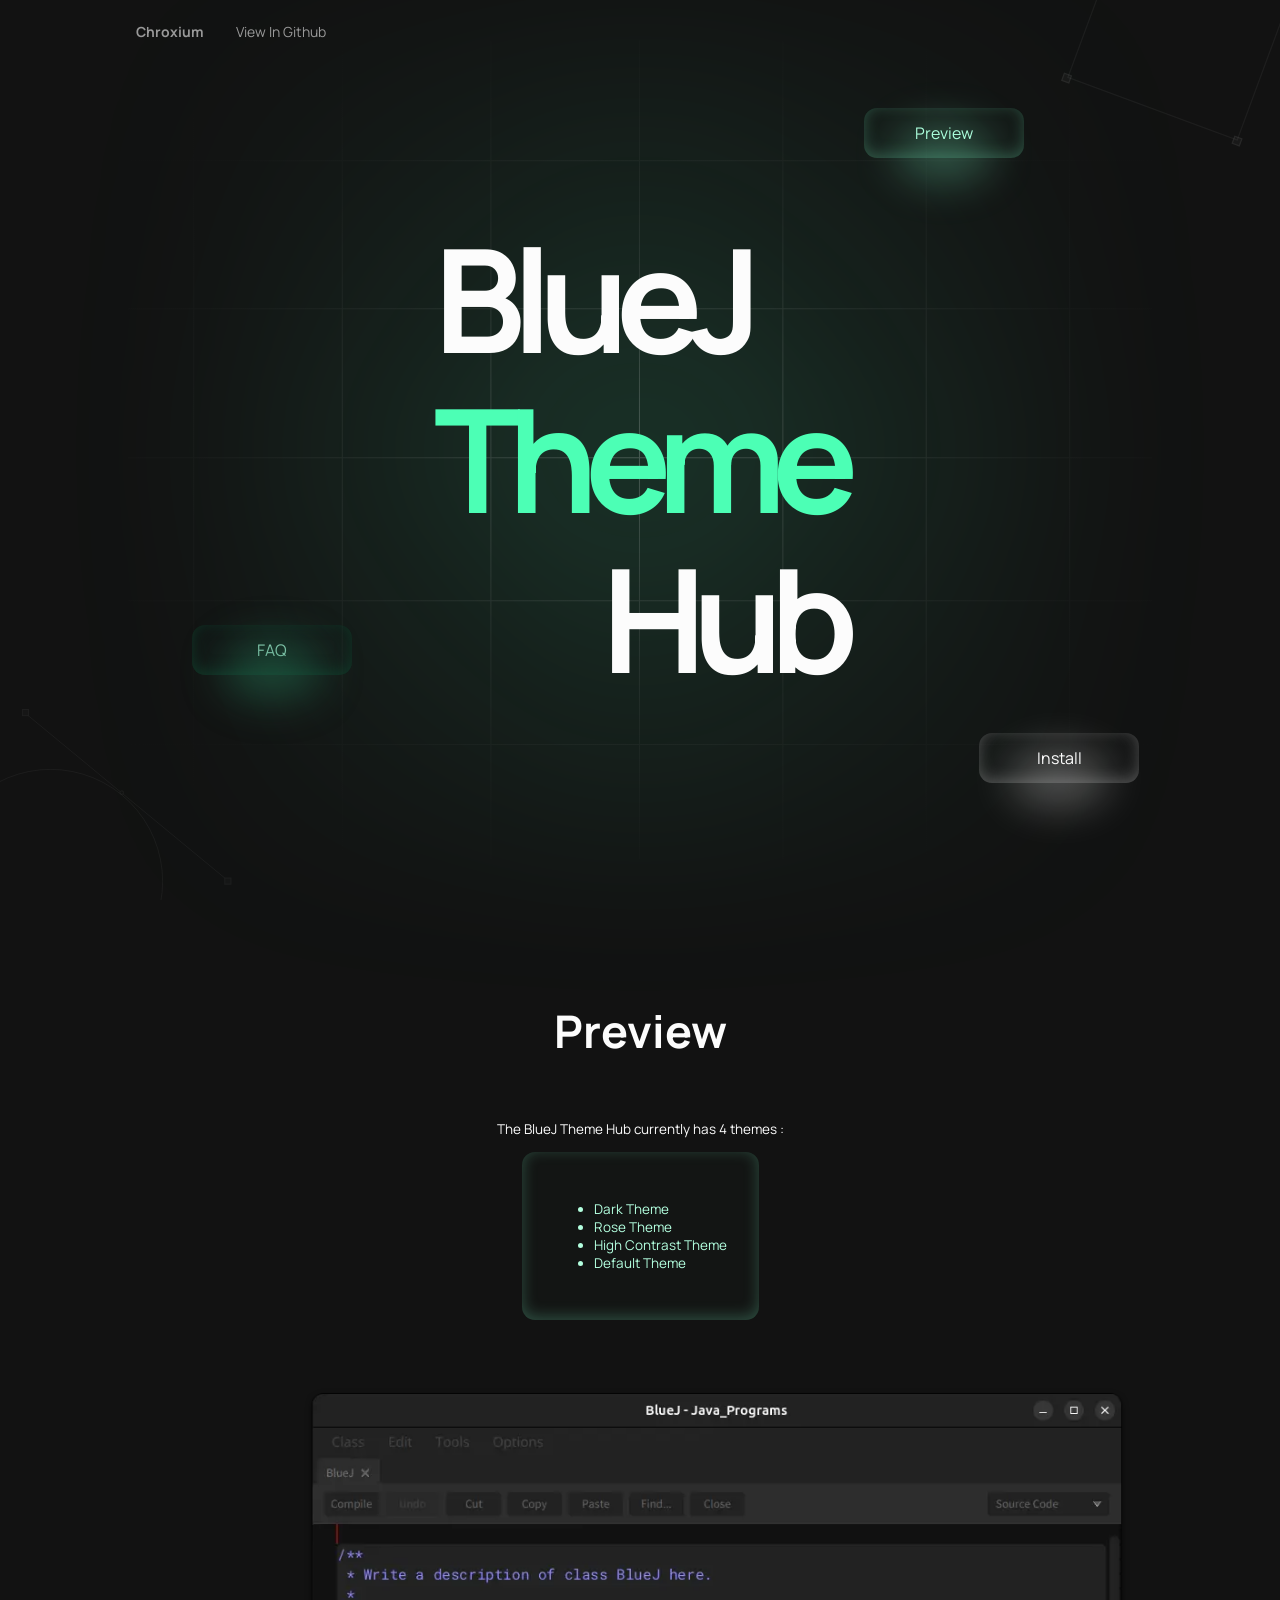
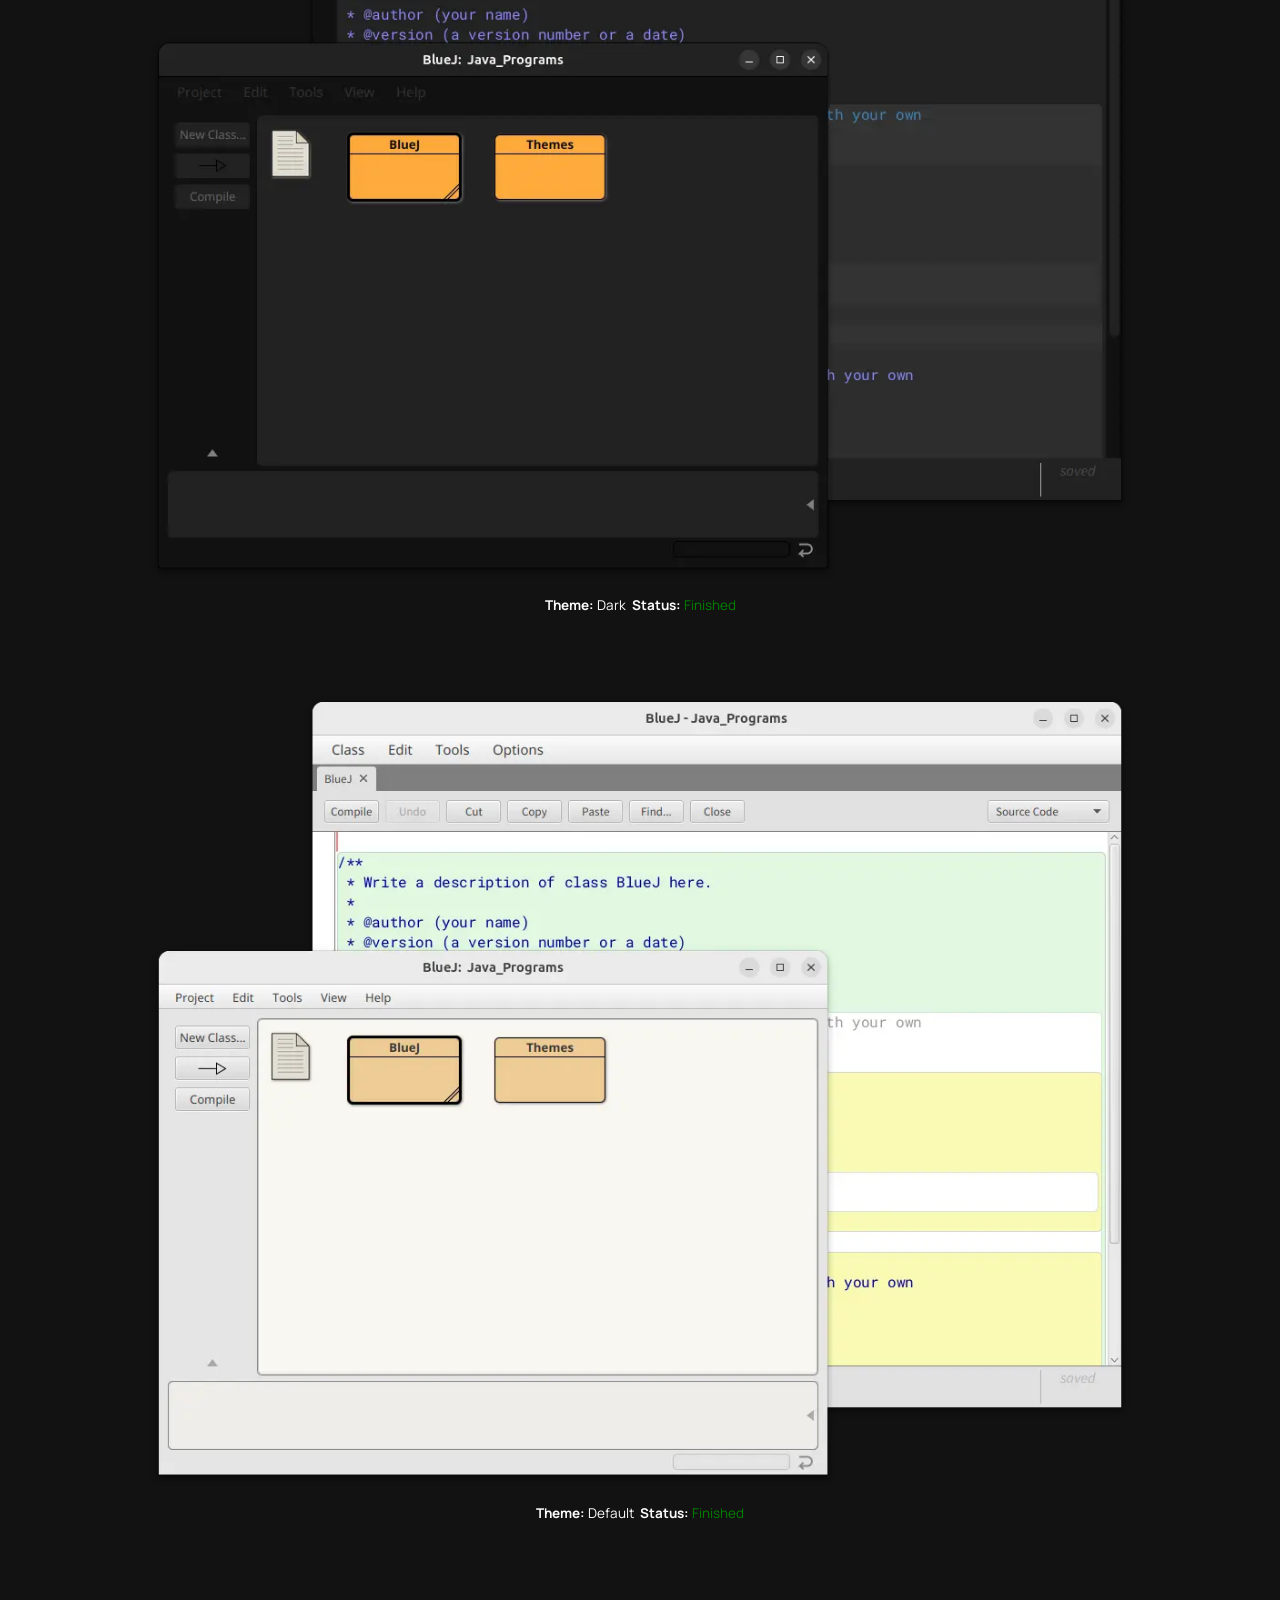
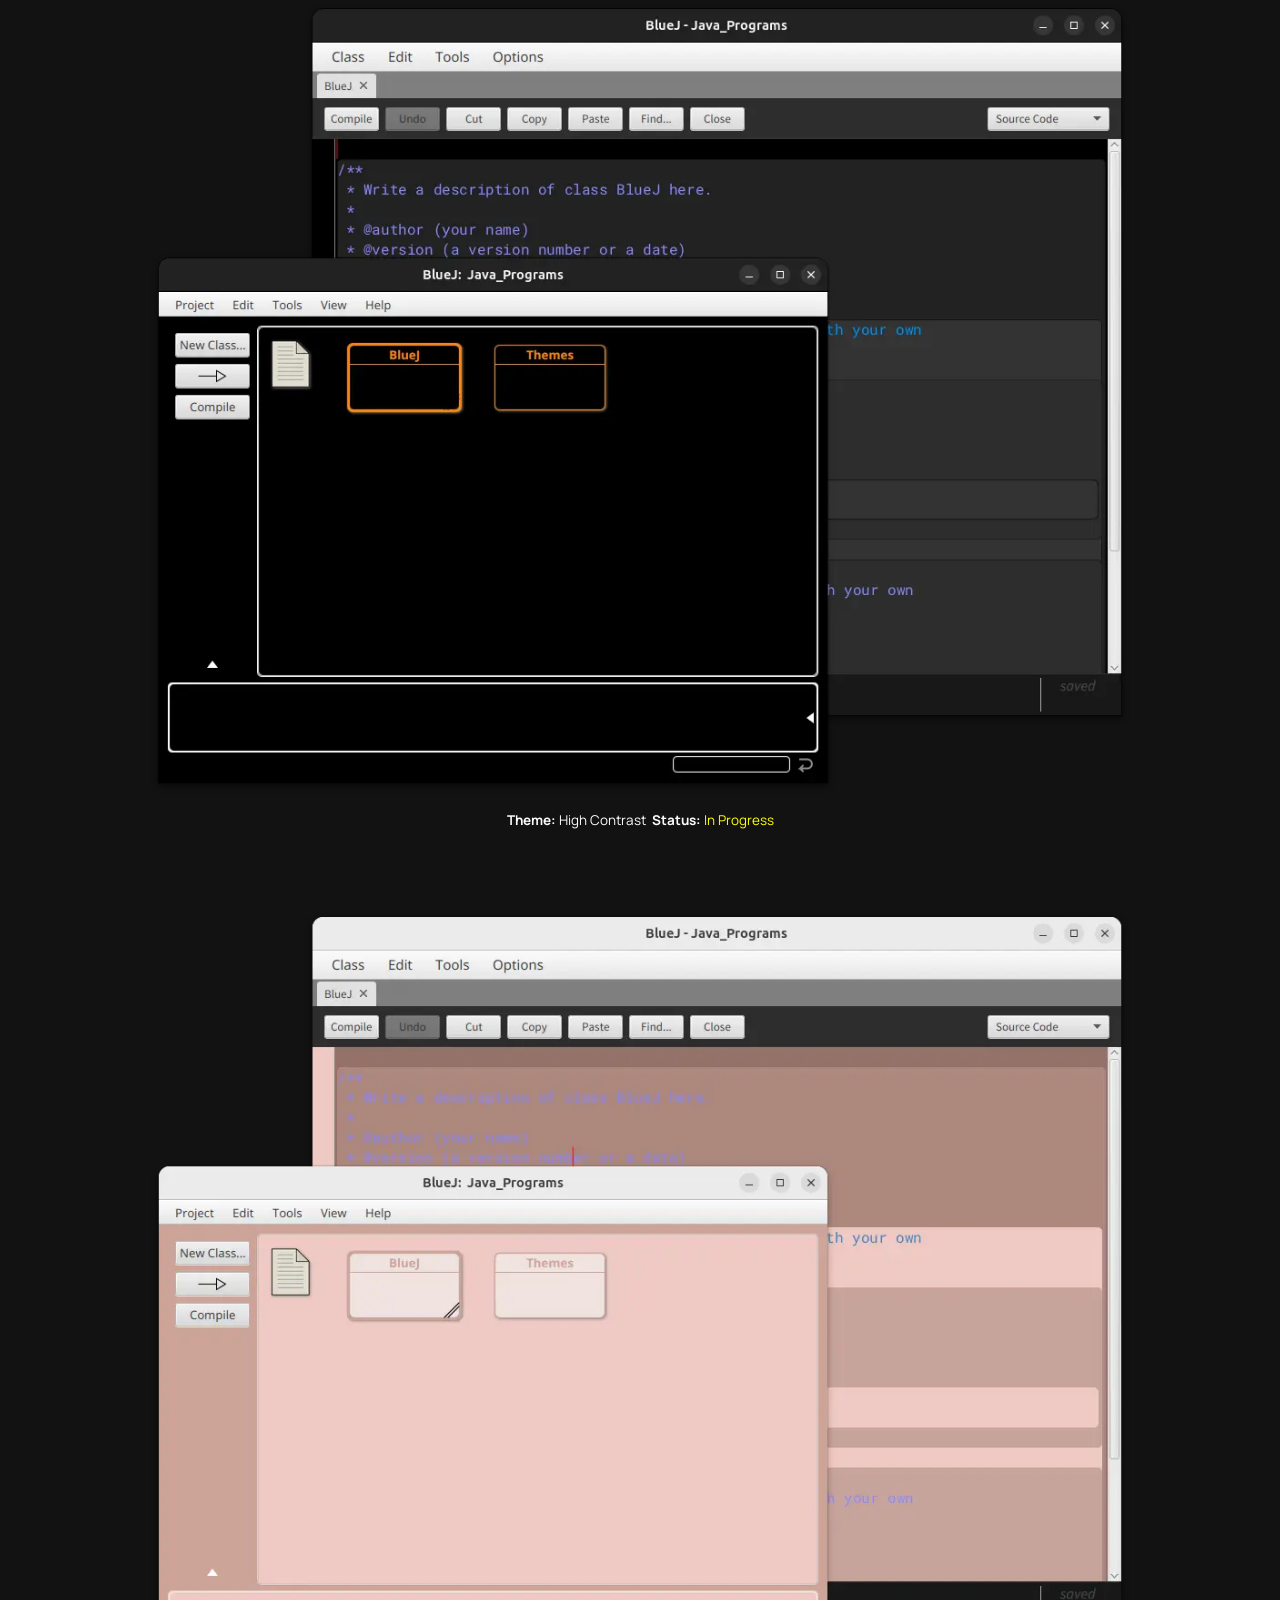
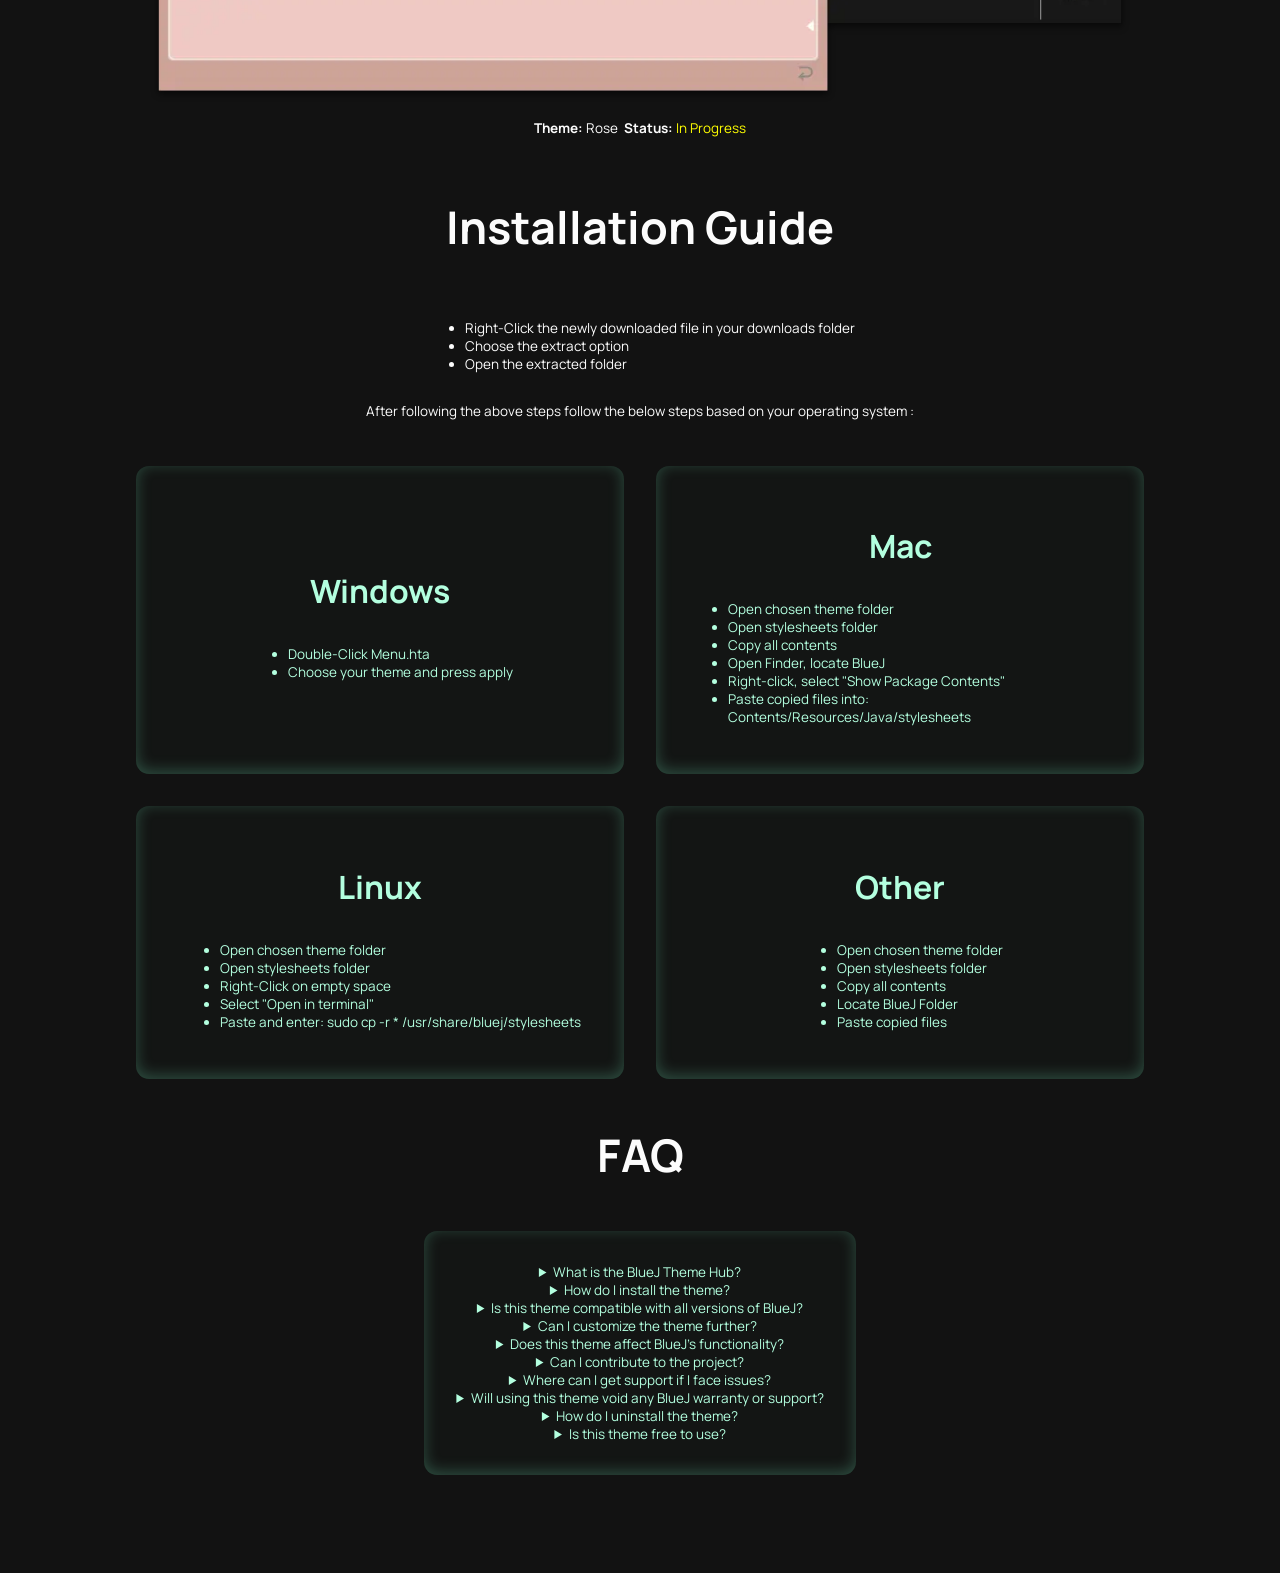
<file: BlueJ-Themes/index.html>
<!DOCTYPE html>
<html lang="en">
  <head>
    <meta charset="UTF-8" />
    <title>BlueJ Theme Hub</title>
    <link rel="stylesheet" href="./style.css" />
    <script src="script.js" defer></script>
  </head>
  <body>
    <nav>
      <p
        class="sitename"
        onclick="window.location.href='https://github.com/Chroxium';"
      >
        Chroxium
      </p>
      <p
        class="menu"
        onclick="window.location.href='https://github.com/Chroxium/Bluej-Themes';"
      >
        View In Github
      </p>
      <svg
        class="material-icons"
        xmlns="http://www.w3.org/2000/svg"
        height="2.5vh"
        viewBox="0 0 24 24"
        width="2.5vh"
        onclick="toggleMenu()"
      >
        <path d="M0 0h24v24H0z" fill="none" />
        <path
          d="M19 9H5c-.55 0-1 .45-1 1s.45 1 1 1h14c.55 0 1-.45 1-1s-.45-1-1-1zM5 15h14c.55 0 1-.45 1-1s-.45-1-1-1H5c-.55 0-1 .45-1 1s.45 1 1 1z"
        />
      </svg>
    </nav>
    <div id="dropdown-menu" class="dropdown-menu">
      <p
        class="menu"
        onclick="window.location.href='https://github.com/Chroxium/Bluej-Themes';"
      >
        Github
      </p>
    </div>
    <div class="grid">
      <svg
        class="grid-svg"
        xmlns="http://www.w3.org/2000/svg"
        width="982"
        height="786"
        viewBox="0 0 982 786"
        fill="none"
      >
        <path
          fill-rule="evenodd"
          clip-rule="evenodd"
          d="M490 401V537H348.5V401H490ZM490 785.5V676H348.5V785.5H347.5V676H206V785.5H205V676H63.5V785.5H62.5V676H0V675H62.5V538H0V537H62.5V401H0V400H62.5V258H0V257H62.5V116H0V115H62.5V0H63.5V115L205 115V0H206V115L347.5 115V0H348.5V115H490V0H491V115L627.5 115V0H628.5V115H765V0H766V115L902.5 115V0H903.5V115H982V116H903.5V257H982V258H903.5V400H982V401H903.5V537H982V538H903.5V675H982V676H903.5V785.5H902.5V676H766V785.5H765V676H628.5V785.5H627.5V676H491V785.5H490ZM902.5 675V538H766V675H902.5ZM902.5 537V401H766V537H902.5ZM902.5 400V258H766V400H902.5ZM902.5 257V116L766 116V257H902.5ZM627.5 675H491V538H627.5V675ZM765 675H628.5V538H765V675ZM348.5 675H490V538H348.5V675ZM347.5 538V675H206V538H347.5ZM205 538V675H63.5V538H205ZM765 537V401H628.5V537H765ZM765 400V258H628.5V400H765ZM765 257V116H628.5V257H765ZM347.5 401V537H206V401H347.5ZM205 401V537H63.5V401H205ZM627.5 401V537H491V401H627.5ZM627.5 116L491 116V257H627.5V116ZM627.5 258H491V400H627.5V258ZM63.5 257V116L205 116V257H63.5ZM63.5 400V258H205V400H63.5ZM206 116V257H347.5V116L206 116ZM348.5 116V257H490V116H348.5ZM206 400V258H347.5V400H206ZM348.5 258V400H490V258H348.5Z"
          fill="url(#paint0_radial_1_8)"
        />
        <defs>
          <radialGradient
            id="paint0_radial_1_8"
            cx="0"
            cy="0"
            r="1"
            gradientUnits="userSpaceOnUse"
            gradientTransform="translate(491 392.75) rotate(90) scale(513.25 679.989)"
          >
            <stop stop-color="white" stop-opacity="0.2" />
            <stop offset="1" stop-color="#000" stop-opacity="0" />
          </radialGradient>
        </defs>
      </svg>
      <div class="blur"></div>
    </div>
    <div class="title">
      <p>BlueJ</p>
      <p>Theme</p>
      <p>Hub</p>
    </div>
    <a id="preview-button" class="button first">
      <button>Preview</button>
      <span></span>
    </a>
    <a id="install-button" class="button sec">
      <button>Install</button>
      <span></span>
    </a>
    <a id="faq-button" class="button third">
      <button>FAQ</button>
      <span></span>
    </a>
    <svg
      class="top-right"
      width="219"
      height="147"
      viewBox="0 0 219 147"
      fill="none"
      xmlns="http://www.w3.org/2000/svg"
    >
      <rect
        opacity="0.18"
        x="10.4252"
        y="75.8326"
        width="7.50168"
        height="7.50168"
        transform="rotate(110.283 10.4252 75.8326)"
        fill="#686868"
        stroke="white"
        stroke-width="1.22683"
      />
      <rect
        opacity="0.18"
        x="180.869"
        y="138.825"
        width="7.50168"
        height="7.50168"
        transform="rotate(110.283 180.869 138.825)"
        fill="#686868"
        stroke="white"
        stroke-width="1.22683"
      />
      <rect
        x="69.4713"
        y="-91.84"
        width="180.485"
        height="180.485"
        transform="rotate(20.2832 69.4713 -91.84)"
        stroke="white"
        stroke-opacity="0.1"
        stroke-width="1.22683"
      />
    </svg>
    <svg
      class="bottom-left"
      width="232"
      height="191"
      viewBox="0 0 232 191"
      fill="none"
      xmlns="http://www.w3.org/2000/svg"
    >
      <circle
        cx="50.5685"
        cy="172.432"
        r="112.068"
        stroke="white"
        stroke-opacity="0.09"
      />
      <g opacity="0.1">
        <path d="M26.4932 5.20547L228.856 172.432" stroke="#D9D9D9" />
        <rect
          x="22.4384"
          y="0.5"
          width="6.15753"
          height="6.15753"
          fill="#686868"
          stroke="white"
        />
        <rect
          x="224.801"
          y="169.027"
          width="6.15753"
          height="6.15753"
          fill="#686868"
          stroke="white"
        />
        <circle
          cx="121.819"
          cy="83.613"
          r="1.7774"
          fill="#323232"
          stroke="white"
        />
      </g>
    </svg>
    <div class="spacer"></div>
    <h3 id="preview">Preview</h3>
    <p>The BlueJ Theme Hub currently has 4 themes :</p>
    <div class="column">
      <ul>
        <li>Dark Theme</li>
        <li>Rose Theme</li>
        <li>High Contrast Theme</li>
        <li>Default Theme</li>
      </ul>
    </div>
    <img src="Resources/Dark Combo.webp" alt="Dark Theme" type="image/webp" />
    <p>
      <b>Theme: </b>Dark&nbsp; <b> Status:</b>
      <span class="status" style="color: green">Finished</span>
    </p>
    <img
      src="Resources/Default Combo.webp"
      alt="Default Theme"
      type="image/webp"
    />
    <p>
      <b>Theme: </b>Default&nbsp; <b> Status:</b>
      <span class="status" style="color: green">Finished</span>
    </p>
    <img
      src="Resources/High Contrast Combo.webp"
      alt="High Contrast Theme"
      type="image/webp"
    />
    <p>
      <b>Theme: </b>High Contrast&nbsp; <b> Status:</b>
      <span class="status" style="color: yellow">In Progress</span>
    </p>
    <img src="Resources/Rose Combo.webp" alt="Rose Theme" type="image/webp" />
    <p>
      <b>Theme: </b>Rose&nbsp; <b> Status:</b>
      <span class="status" style="color: yellow">In Progress</span>
    </p>
    <h3 id="installation">Installation Guide</h3>
    <ul>
      <li>Right-Click the newly downloaded file in your downloads folder</li>
      <li>Choose the extract option</li>
      <li>Open the extracted folder</li>
    </ul>
    <p>
      After following the above steps follow the below steps based on your
      operating system :
    </p>
    <div class="columns">
      <div class="column">
        <h2>Windows</h2>
        <ul>
          <li>Double-Click Menu.hta</li>
          <li>Choose your theme and press apply</li>
        </ul>
      </div>
      <div class="column">
        <h2>Mac</h2>
        <ul>
          <li>Open chosen theme folder</li>
          <li>Open stylesheets folder</li>
          <li>Copy all contents</li>
          <li>Open Finder, locate BlueJ</li>
          <li>Right-click, select "Show Package Contents"</li>
          <li>Paste copied files into: Contents/Resources/Java/stylesheets</li>
        </ul>
      </div>
      <div class="column">
        <h2>Linux</h2>
        <ul>
          <li>Open chosen theme folder</li>
          <li>Open stylesheets folder</li>
          <li>Right-Click on empty space</li>
          <li>Select "Open in terminal"</li>
          <li>Paste and enter: sudo cp -r * /usr/share/bluej/stylesheets</li>
        </ul>
      </div>
      <div class="column">
        <h2>Other</h2>
        <ul>
          <li>Open chosen theme folder</li>
          <li>Open stylesheets folder</li>
          <li>Copy all contents</li>
          <li>Locate BlueJ Folder</li>
          <li>Paste copied files</li>
        </ul>
      </div>
    </div>
    <h3 id="faq">FAQ</h3>
    <div class="column">
      <details>
        <summary>What is the BlueJ Theme Hub?</summary>
        <p>
          The BlueJ Theme Project is a customization project that enhances the
          appearance of the BlueJ IDE by modifying its theme and interface to
          improve the coding experience.
        </p>
      </details>
      <details>
        <summary>How do I install the theme?</summary>
        <p>
          Scroll to the top of the page and press the install button to download
          the project and follow the installation instructions as per your
          operating system.
        </p>
      </details>
      <details>
        <summary>Is this theme compatible with all versions of BlueJ?</summary>
        <p>
          Yes, as long as BlueJ remains a Java IDE and does not change its base
          functionality the theme will be compatible with all versions of BlueJ.
        </p>
      </details>
      <details>
        <summary>Can I customize the theme further?</summary>
        <p>
          Yes! You can modify the theme files to suit your preferences. However,
          make sure to back up the original files before making any changes.
        </p>
      </details>
      <details>
        <summary>Does this theme affect BlueJ’s functionality?</summary>
        <p>
          No, the theme only modifies the appearance of BlueJ. All features and
          functionalities remain the same.
        </p>
      </details>
      <details>
        <summary>Can I contribute to the project?</summary>
        <p>
          Yes! If you have improvements or new theme ideas, you can contribute
          through
          <a
            href="https://github.com/Chroxium/Bluej-Themes/issues/new?labels=enhancement"
            >GitHub</a
          >.
        </p>
      </details>
      <details>
        <summary>Where can I get support if I face issues?</summary>
        <p>
          You can submit an issue through
          <a
            href="https://github.com/Chroxium/Bluej-Themes/issues/new?labels=bug"
            >GitHub</a
          >.
        </p>
      </details>
      <details>
        <summary>
          Will using this theme void any BlueJ warranty or support?
        </summary>
        <p>
          No, the theme is a customization project and does not void any
          warranty or support provided by BlueJ. In fact, BlueJ supports themes
          and encourages customizing.
        </p>
      </details>
      <details>
        <summary>How do I uninstall the theme?</summary>
        <p>
          The project does no real installation and after choosing a theme you
          are free to just delete the folder containing the project.
        </p>
      </details>
      <details>
        <summary>Is this theme free to use?</summary>
        <p>
          Yes, the theme is completely free! However, contributions are welcome
          if you’d like to support the project.
        </p>
      </details>
    </div>
    <div id="website-bottom-spacer" style="height: 10vh"></div>
  </body>
</html>
</file>
<file: BlueJ-Themes/style.css>
@import url("https://fonts.googleapis.com/css?family=Manrope:700|Manrope:400");

:root {
  --text: hsl(0, 0%, 99%);
  --textDim: hsl(0, 0%, 60%);
  --background: hsl(0, 0%, 7%);
  --primary: hsl(155, 100%, 65%);
  --primaryBg: hsla(155, 100%, 65%, 1%);
  --primaryHi: hsla(155, 100%, 75%, 25%);
  --primaryFg: hsl(155, 100%, 85%);
  --secondary: hsl(156, 51%, 14%);
  --secondaryFg: hsl(156, 51%, 75%);
  --secondaryBg: hsla(156, 51%, 14%, 5%);
  --secondaryHi: hsla(156, 51%, 30%, 50%);
  --accent: hsl(155, 100%, 94%);
  --accentBg: hsla(155, 100%, 94%, 1%);
  --accentHi: hsla(155, 100%, 100%, 25%);
  min-height: 100%;
}

body {
  font-family: "Manrope";
  font-weight: 400;
  background-color: var(--background);
  color: var(--text);
  padding: 0 10%;
  display: flex;
  flex-direction: column;
  align-items: center;
  overflow: auto;
}

h3 {
  font-size: 5vh;
}

li,
summary,
p {
  font-size: 1.5vh;
}

.spacer {
  height: 100vh;
}

.columns {
  display: grid;
  grid-template-columns: 1fr 1fr;
  gap: 2rem;
  margin-top: 2rem;
}

.column {
  display: flex;
  flex-direction: column;
  justify-content: center;
  align-items: center;
  /*position: relative;
  top: 50rem;*/
  padding: 2rem;
  background-color: var(--primaryBg);
  box-shadow: 0px -3px 15px 0px var(--primaryHi) inset;
  color: var(--primaryFg);
  font-family: "Manrope";
  font-size: 1rem;
  border-radius: 13px;
  text-align: center;
}

.column h2 {
  font-size: 2rem;
  font-weight: bold;
  margin-bottom: 1rem;
}

ul {
  text-align: left;
}

nav {
  display: flex;
  flex-direction: row;
  align-items: center;
  gap: 2rem;
  color: var(--textDim);
  width: 100%;
  box-sizing: border-box;
  z-index: 9999;
}

.menu {
  font-size: 1.55vh;
  cursor: pointer;
}

.menu:hover {
  color: var(--text);
  cursor: pointer;
}

.sitename {
  cursor: pointer;
  font-weight: bold;
  font-size: 1.55vh;
}

.grid {
  top: 50%;
  left: 50%;
  transform: translate(-50%, -50%);
  position: absolute;
  width: 100%;
  display: flex;
  align-items: center;
  justify-content: center;
  align-self: center;
  z-index: -1;
}

.grid-svg {
  height: 80%;
  width: 80%;
  position: relative;
  z-index: 1;
}

.blur {
  height: 20vh;
  width: 20vw;
  background-color: var(--primary);
  filter: blur(20vh);
  border-radius: 20vh;
  z-index: 0;
  align-self: center;
  position: absolute;
}

.title {
  font-weight: 700;
  letter-spacing: -0.8rem;
  display: flex;
  flex-direction: column;
  position: absolute;
  justify-content: center;
  align-self: center;
  height: 100%;
  z-index: 1000;
}

.title > p {
  font-size: 16vh;
  margin: 0;
  line-height: 10rem;
  width: auto;
}

.title > p:nth-child(1) {
  align-self: flex-start;
}

.title > p:nth-child(2) {
  color: var(--primary);
  align-self: flex-end;
}

.title > p:nth-child(3) {
  align-self: flex-end;
}

.material-icons {
  display: none;
  fill: var(--text);
  cursor: pointer;
}

.dropdown-menu {
  display: none;
  position: absolute;
  top: 50px;
  right: 10px;
  background-color: var(--background);
  border: 1px solid var(--textDim);
  border-radius: 5px;
  box-shadow: 0 4px 8px rgba(0, 0, 0, 0.1);
  z-index: 10000;
}

.dropdown-menu .menu {
  padding: 10px 20px;
  color: var(--textDim);
}

.dropdown-menu .menu:hover {
  background-color: var(--primaryBg);
  color: var(--text);
}

.button {
  display: flex;
  flex-direction: column;
  justify-content: center;
  align-items: center;
  position: absolute;
  text-decoration: none;
  color: inherit;
  cursor: pointer;
  height: 50px;
  width: 160px;
  z-index: 9999;
}

button {
  height: 50px;
  width: 160px;
  border: none;
  border-radius: 13px;
  background-color: var(--primaryBg);
  box-shadow: 0px -3px 15px 0px var(--primaryHi) inset;
  color: var(--primaryFg);
  font-family: "Manrope";
  font-size: 1rem;
  display: flex;
  flex-direction: column;
  justify-content: center;
  align-items: center;
  position: absolute;
  transform: translateY(0px);
  transition: all 0.2s ease;
}

img {
  padding-top: 7vh;
  object-fit: contain;
  max-width: calc(100% - 20px);
}

a span {
  width: 100px;
  height: 60px;
  background-color: var(--primaryHi);
  border-radius: 100%;
  filter: blur(20px);
  position: absolute;
  bottom: -50%;
  transition: all 0.2s ease;
}

.button:hover > span {
  opacity: 60%;
}

.button:hover > button {
  transform: translateY(5px);
}

.button.first {
  top: 12%;
  right: 20%;
}

.button.sec {
  bottom: 13%;
  right: 11%;
}

.button.sec > button {
  background-color: var(--accentBg);
  box-shadow: 0px -3px 15px 0px var(--accentHi) inset;
  color: var(--accentFg);
}

.button.sec > span {
  background-color: var(--accentHi);
}

.button.third {
  bottom: 25%;
  left: 15%;
}

.button.third > button {
  background-color: var(--secondaryBg);
  box-shadow: 0px -3px 15px 0px var(--secondary) inset;
  color: var(--secondaryFg);
}

.button.third > span {
  background-color: var(--secondaryHi);
}

.top-right {
  position: absolute;
  top: 0;
  right: 0;
  z-index: -1;
  opacity: 50%;
}

.bottom-left {
  position: absolute;
  bottom: 0;
  left: 0;
  z-index: -1;
  opacity: 50%;
}

@media screen and (max-width: 1000px) {
  .title p {
    font-size: 8vh;
    line-height: 8vh;
    letter-spacing: -0.3rem;
  }

  .columns {
    grid-template-columns: 1fr;
  }

  nav > :not(.sitename, .material-icons) {
    display: none;
  }

  nav {
    justify-content: space-between;
  }

  .material-icons {
    display: flex;
    align-items: center;
  }

  button {
    height: 5vh;
    max-height: auto;
    width: 30vw;
    max-width: 200px;
    font-size: 2vh;
    box-shadow: 0px -3px 30px 0px var(--primaryHi) inset;
    border-radius: 30px;
  }

  .button.sec > button {
    box-shadow: 0px -3px 30px 0px var(--accentHi) inset;
  }

  .button.third > button {
    box-shadow: 0px -3px 30px 0px var(--secondary) inset;
  }
}
</file>
